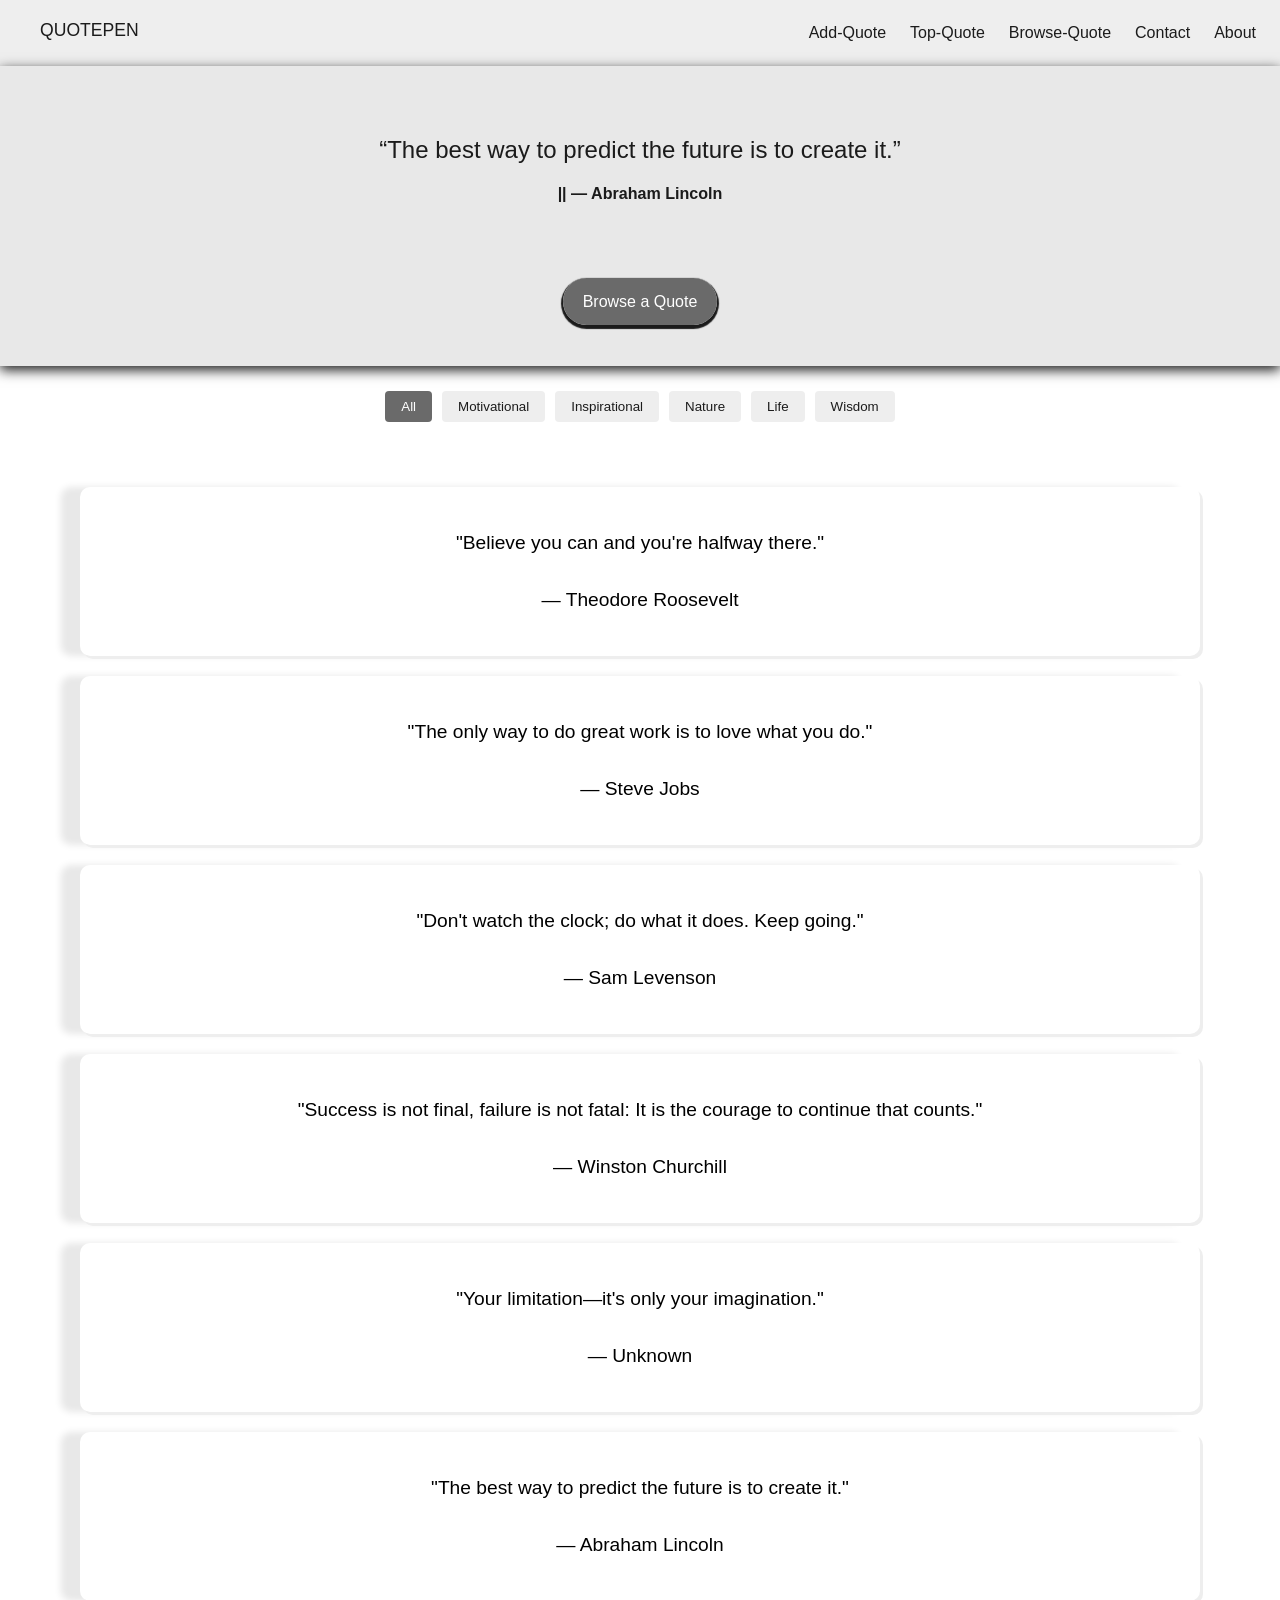
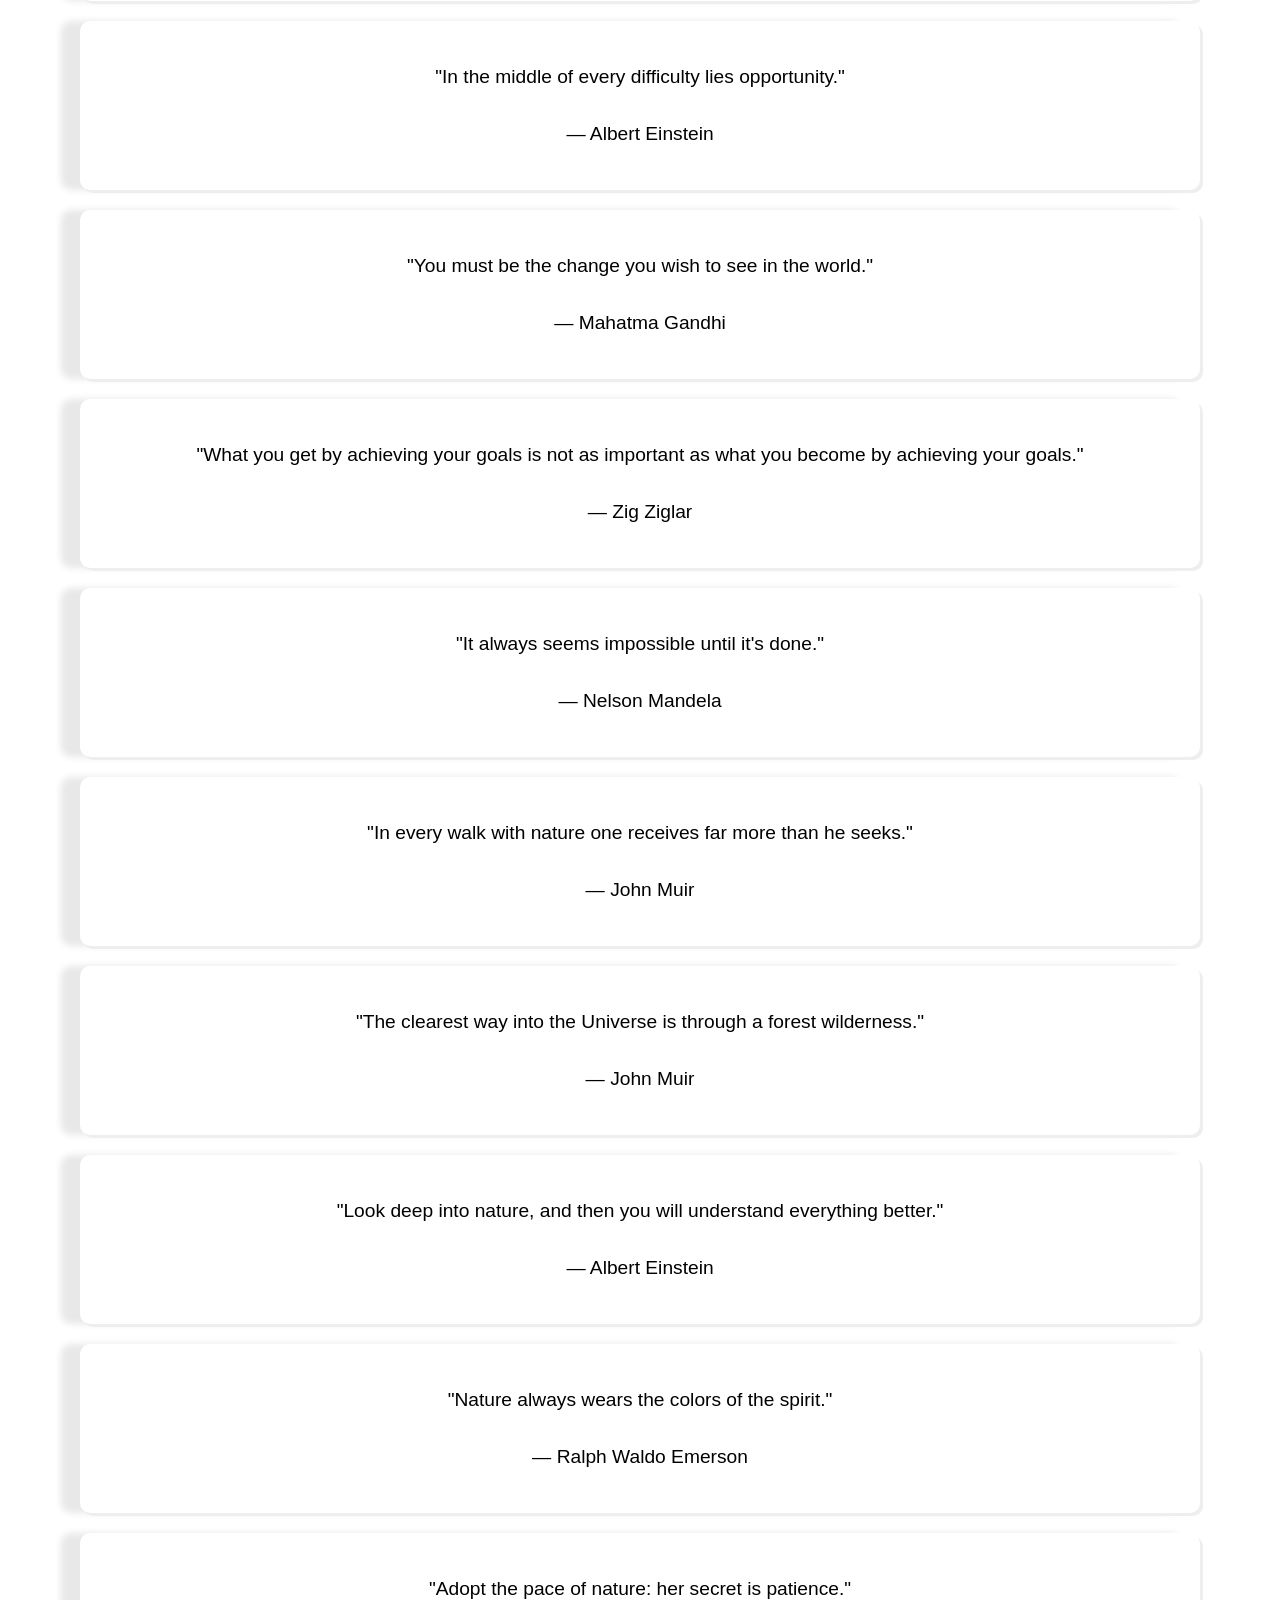
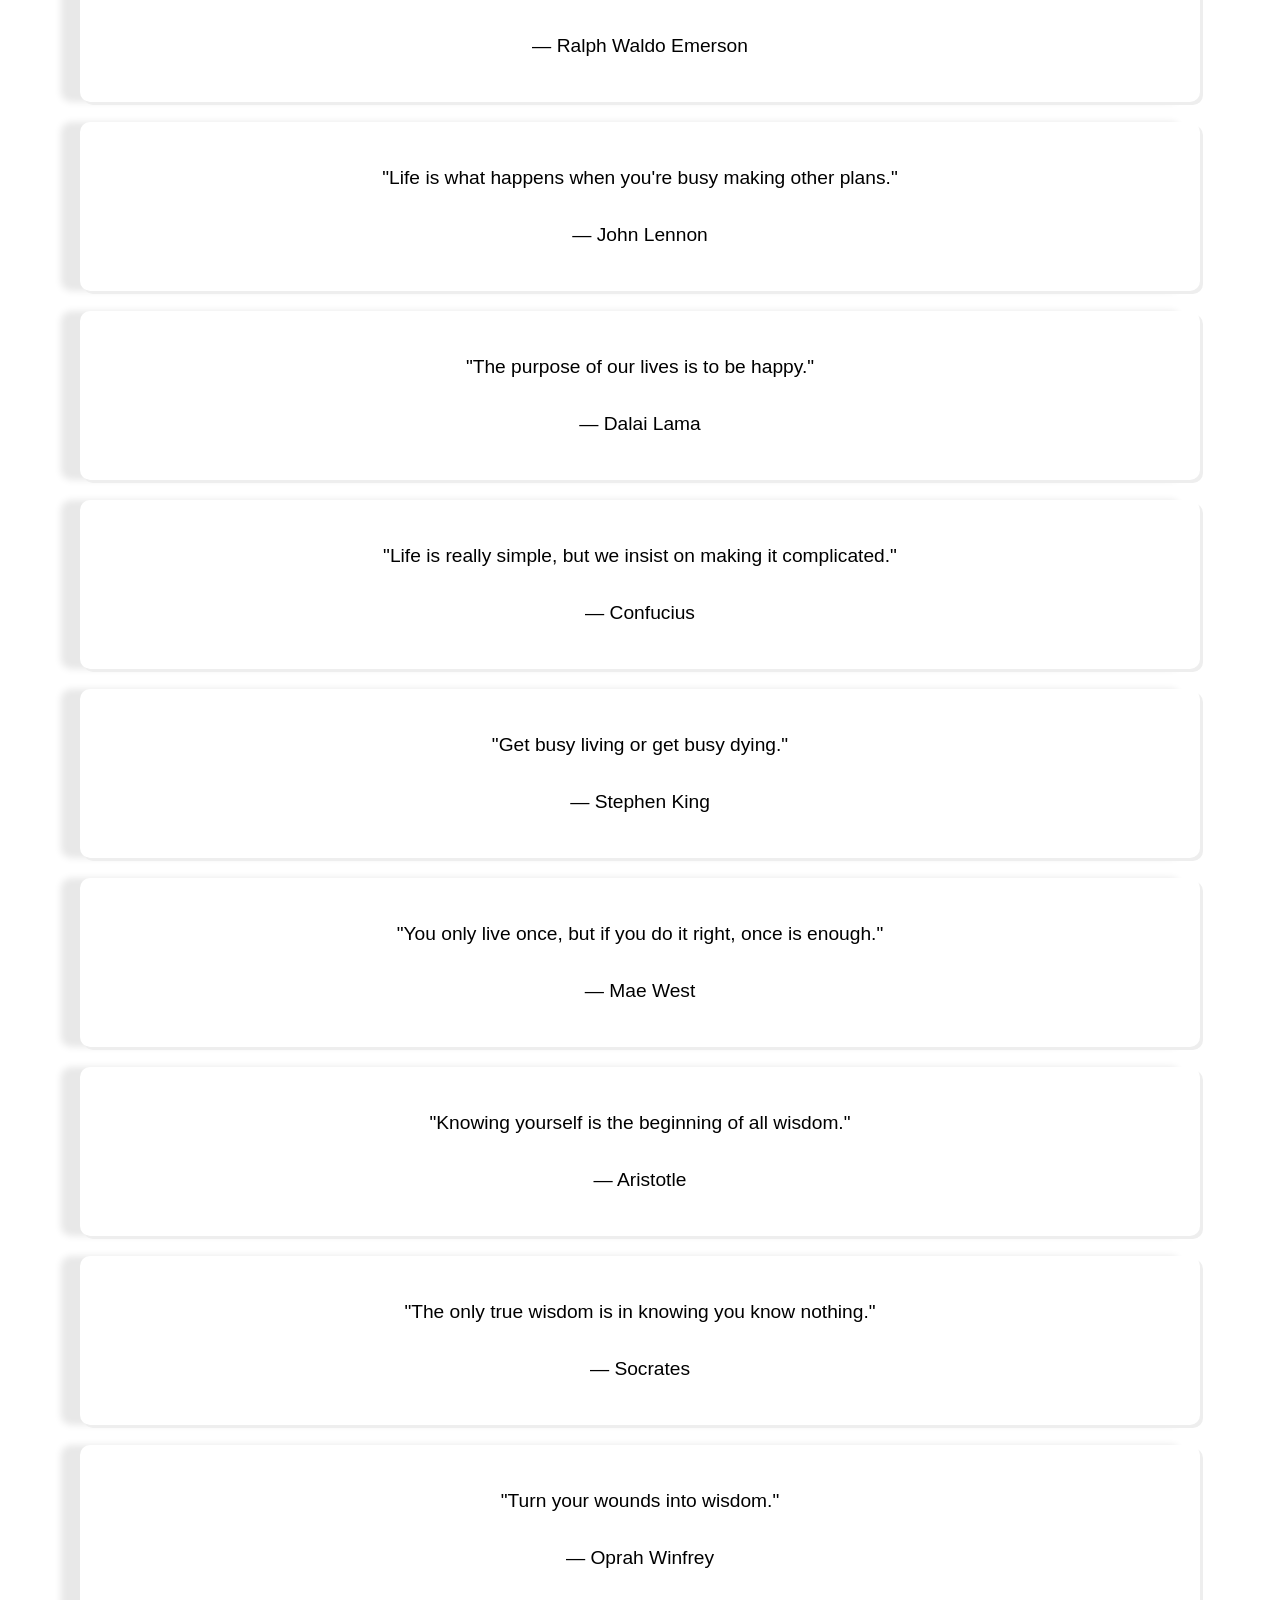
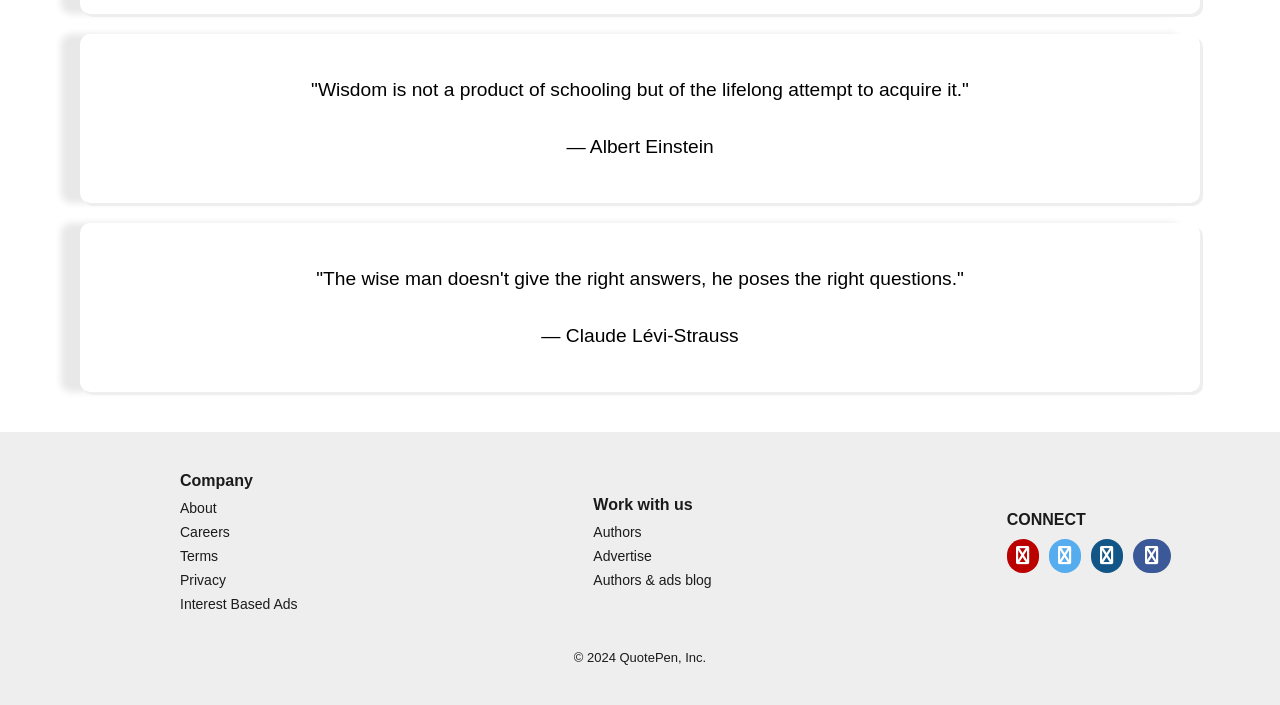
<file: quotebook/html/index.html>
<!DOCTYPE html>
<html lang="en">
<head>
  <meta charset="UTF-8">
  <meta name="viewport" content="width=device-width, initial-scale=1.0">
  <title>Quote Pen</title>
  <link rel="stylesheet" href="../css/style.css">
  <link rel="stylesheet" href="https://cdnjs.cloudflare.com/ajax/libs/font-awesome/6.4.0/css/all.min.css">

</head>
<body>
  <nav>
    <div class="logo">
      <a href="../html/index.html">QuotePen</a>
    </div>
    <div class="hamburger" onclick="toggleMenu()"> 
      <span></span>
      <span></span>
      <span></span>
    </div>
    <ul class="nav-links" id="navLinks">
      <li><a href="../html/addquote.html">Add-Quote</a></li>
      <li><a href="../html/topquote.html">Top-Quote</a></li>
      <li><a href="../html/browsequote.html">Browse-Quote</a></li>
       <li><a href="../html/contact.html">Contact</a></li>
        <li><a href="../html/about.html">About</a></li>
      </ul>
    </nav>
  <section class="hero" id="hero-menu">
    <div class="hero-content">
      <div class="quote-slide active">
<p>“The best way to predict the future is to create it.” </p>
 <h6> || — Abraham Lincoln</h6>
 </div>
      <div class="quote-slide">
 <p>"Good better,best .Never let it rest.'Till your good is better and your better is best."</p>
 <h6>|| - St. Jerome</h6>
 </div>
      <div class="quote-slide">
 <p>"It does not matter how slowly you go as long as you do not stop."</p>
<h6>|| - Confucius</h6>
</div>
   </div>                                

      <a href="../html/browsequote.html" class="btn">Browse a Quote</a>
    
    </section>
   

     


   
    

<div class="filter-buttons">
  <button class="filter-btn active" data-category="all">All</button>
  <button class="filter-btn" data-category="motivational">Motivational</button>
  <button class="filter-btn" data-category="inspirational">Inspirational</button>
  <button class="filter-btn" data-category="nature">Nature</button>
  <button class="filter-btn" data-category="life">Life</button>
  <button class="filter-btn" data-category="wisdom">Wisdom</button>
</div>

<div class="quotes-container" id="quotesContainer">
  <!-- Quotes will be inserted here by JavaScript -->
</div>

<footer>
  <div class="footer">

    <div class="footer-column">
      <h5>Company</h5>
      <ul>
        <li>About</li>
        <li>Careers</li>
        <li>Terms</li>
        <li>Privacy</li>
        <li>Interest Based Ads</li>
      </ul>
    </div>

    <div class="footer-column">
      <h5>Work with us</h5>
      <ul>
        <li>Authors</li>
        <li>Advertise</li>
        <li>Authors & ads blog</li>
      </ul>
    </div>

    <div class="footer-column">
      <h5>CONNECT</h5>
      <ul class="social-icons">
        <li><a href="#" class="fa fa-youtube"></a></li>
        <li><a href="#" class="fa fa-twitter"></a></li>
        <li><a href="#" class="fa fa-instagram"></a></li>
        <li><a href="#" class="fa fa-facebook"></a></li>
   
      </ul>
    </div>

    <p class="copyright">© 2024 QuotePen, Inc.</p>
  </div>
</footer>


  <script src="../js/script.js"></script>
  <script src="../js/menu.js"></script>
  <script src="../js/api.js"></script>
</body>
</html>
</file>
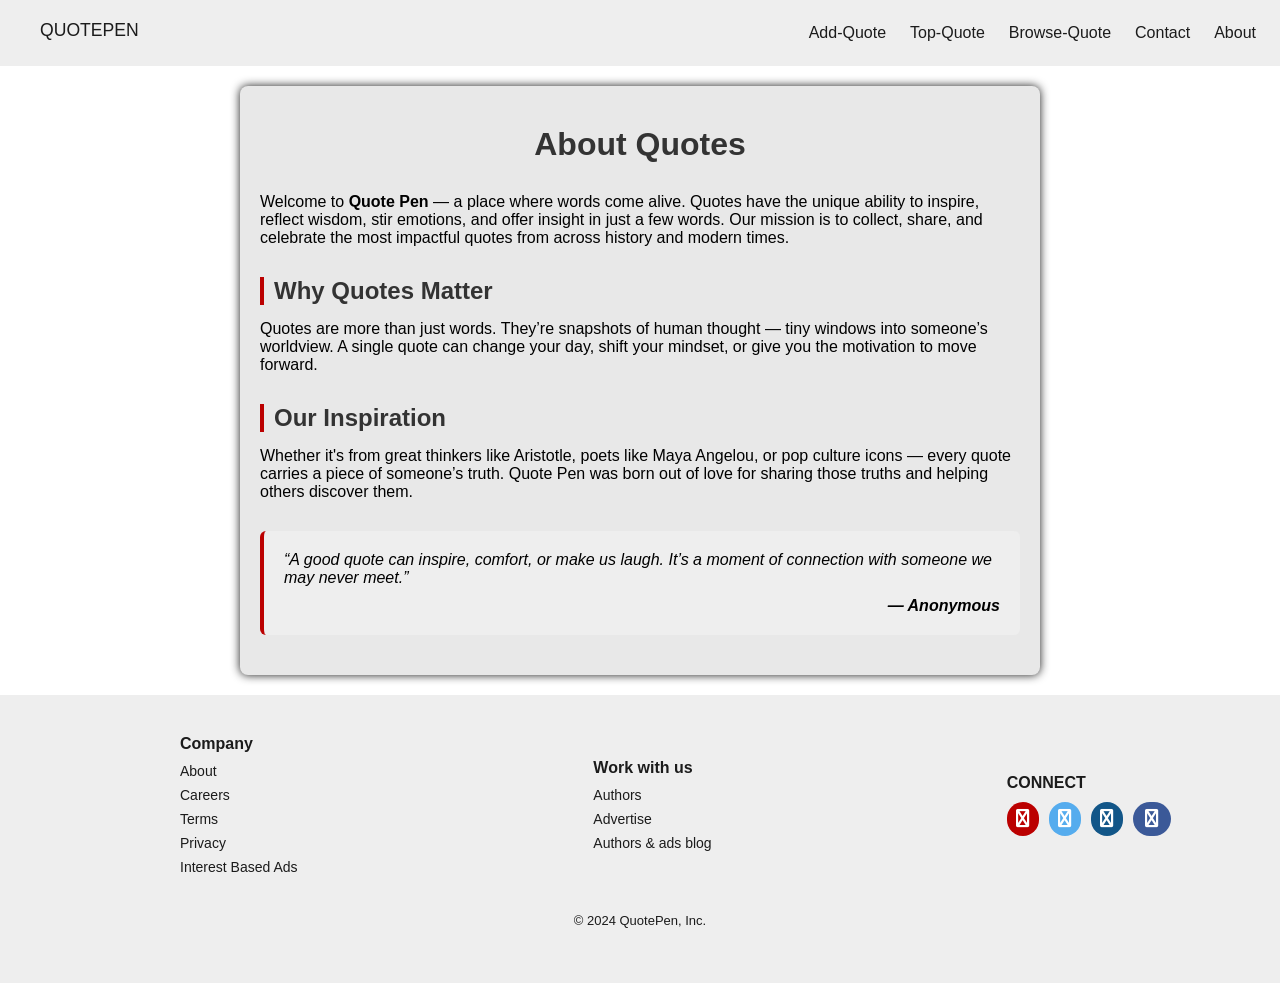
<file: quotebook/html/about.html>
<!DOCTYPE html>
<html lang="en">
<head>
    <meta charset="UTF-8">
    <meta name="viewport" content="width=device-width, initial-scale=1.0">
    <title>Document</title>
    <link rel="stylesheet" href="../css/style.css">
    <link rel="stylesheet" href="../css/about.css">
    <link rel="stylesheet" href="https://cdnjs.cloudflare.com/ajax/libs/font-awesome/6.4.0/css/all.min.css">

</head>
<body>
      <nav>
    <div class="logo">
      <a href="../html/index.html">QuotePen</a>
    </div>
    <div class="hamburger" onclick="toggleMenu()"> 
      <span></span>
      <span></span>
      <span></span>
    </div>
    <ul class="nav-links" id="navLinks">
      <li><a href="../html/addquote.html">Add-Quote</a></li>
      <li><a href="../html/topquote.html">Top-Quote</a></li>
      <li><a href="../html/browsequote.html">Browse-Quote</a></li>
       <li><a href="../html/contact.html">Contact</a></li>
        <li><a href="../html/about.html">About</a></li>
      </ul>
    </nav>
   <div class="about-container">
    <h1>About Quotes</h1>

    <p>
      Welcome to <strong>Quote Pen</strong> — a place where words come alive. Quotes have the unique ability to inspire, reflect wisdom, stir emotions, and offer insight in just a few words. Our mission is to collect, share, and celebrate the most impactful quotes from across history and modern times.
    </p>

    <h2>Why Quotes Matter</h2>
    <p>
      Quotes are more than just words. They’re snapshots of human thought — tiny windows into someone’s worldview. A single quote can change your day, shift your mindset, or give you the motivation to move forward.
    </p>

    <h2>Our Inspiration</h2>
    <p>
      Whether it's from great thinkers like Aristotle, poets like Maya Angelou, or pop culture icons — every quote carries a piece of someone’s truth. Quote Pen was born out of love for sharing those truths and helping others discover them.
    </p>

    <div class="quote-box" id="randomQuote">
      
    </div>
  </div>


<footer>
  <div class="footer">

    <div class="footer-column">
      <h5>Company</h5>
      <ul>
        <li>About</li>
        <li>Careers</li>
        <li>Terms</li>
        <li>Privacy</li>
        <li>Interest Based Ads</li>
      </ul>
    </div>

    <div class="footer-column">
      <h5>Work with us</h5>
      <ul>
        <li>Authors</li>
        <li>Advertise</li>
        <li>Authors & ads blog</li>
      </ul>
    </div>

    <div class="footer-column">
      <h5>CONNECT</h5>
      <ul class="social-icons">
        <li><a href="#" class="fa fa-youtube"></a></li>
        <li><a href="#" class="fa fa-twitter"></a></li>
        <li><a href="#" class="fa fa-instagram"></a></li>
        <li><a href="#" class="fa fa-facebook"></a></li>
   
      </ul>
    </div>

    <p class="copyright">© 2024 QuotePen, Inc.</p>
  </div>
</footer>
<script src="../js/about.js"></script>
<script src="../js/menu.js"></script>
</body>
</html>
</file>
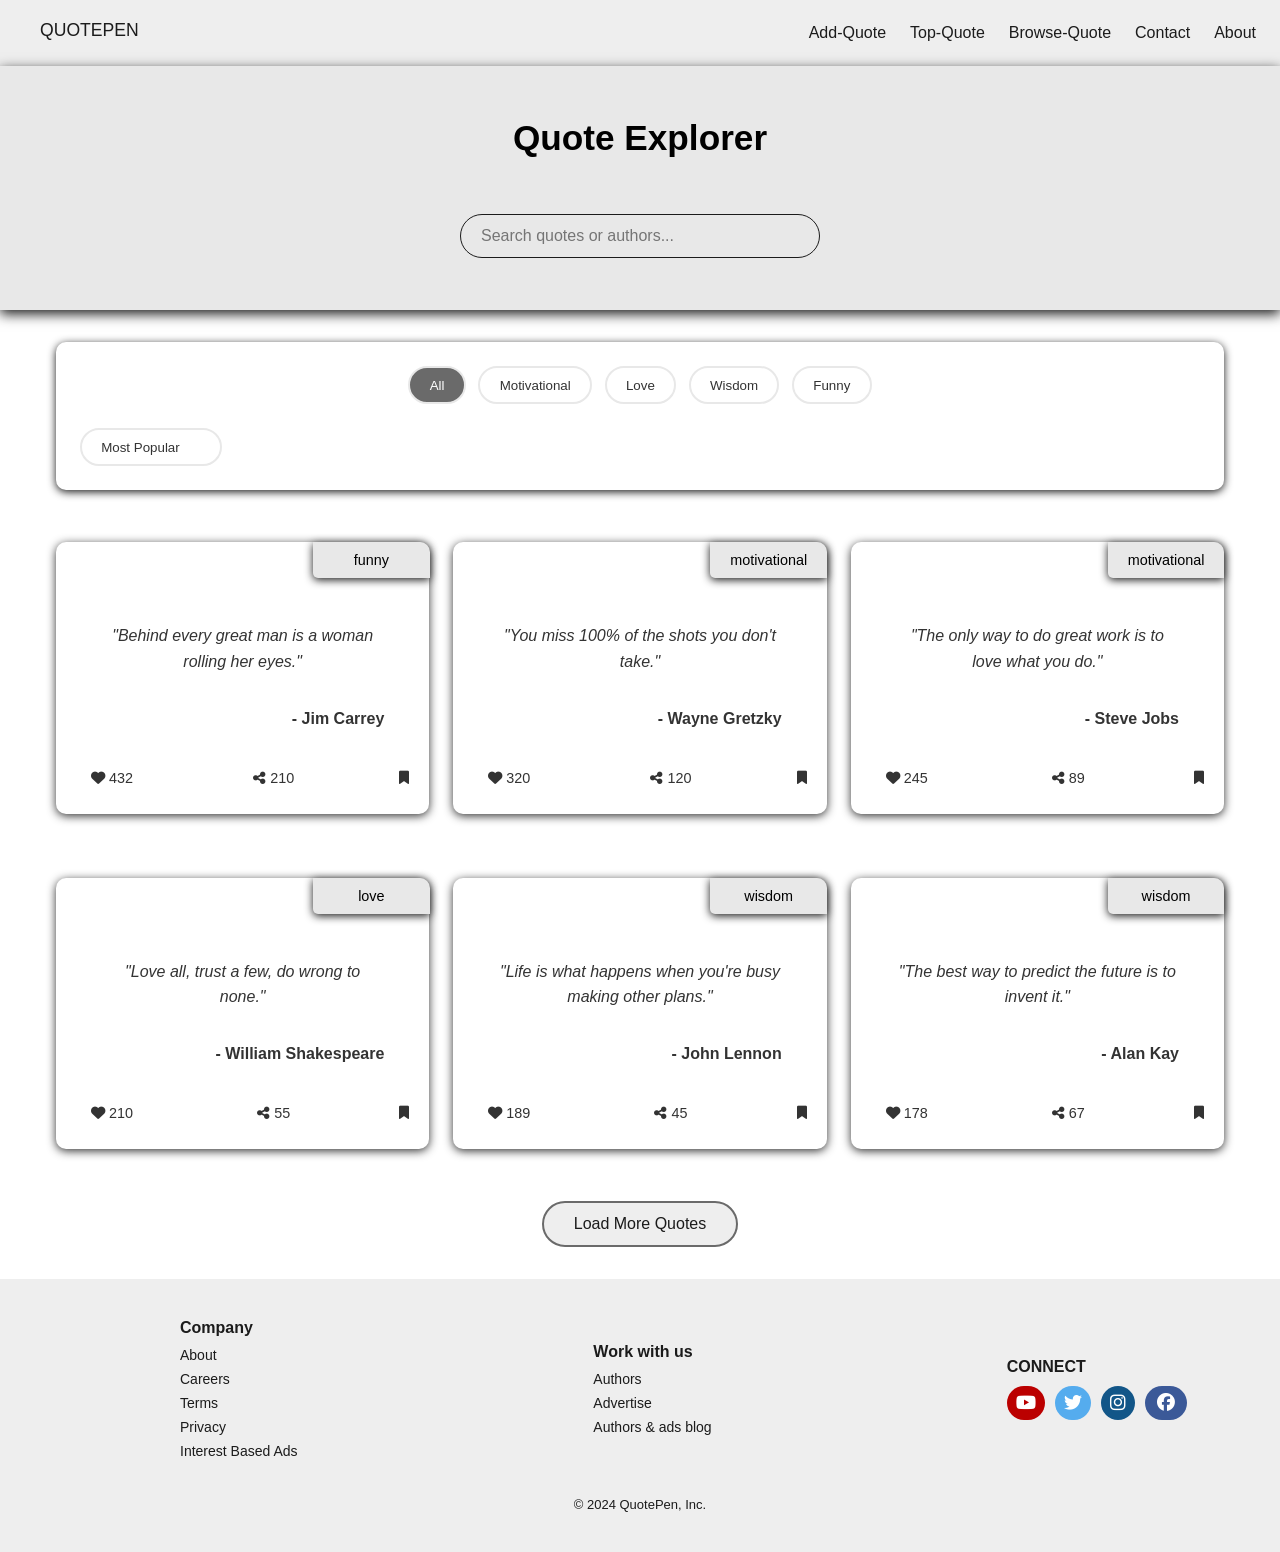
<file: quotebook/html/browsequote.html>
<!DOCTYPE html>
<html lang="en">
<head>
  <meta charset="UTF-8">
  <meta name="viewport" content="width=device-width, initial-scale=1.0">
  <title>Quote Pen</title>
  <link rel="stylesheet" href="../css/style.css">
  <link rel="stylesheet" href="../css/addquote.css">
  <link rel="stylesheet" href="../css/topquote.css">
  <link rel ="stylesheet" href="../css/browsequote.css">
  


<link rel="stylesheet" href="https://cdnjs.cloudflare.com/ajax/libs/font-awesome/6.4.0/css/all.min.css">

</head>
<body>
  <nav>
    <div class="logo">
      <a href="../html/index.html">QuotePen</a>
    </div>
    <div class="hamburger" onclick="toggleMenu()"> 
      <span></span>
      <span></span>
      <span></span>
    </div>
    <ul class="nav-links" id="navLinks">
      <li><a href="../html/addquote.html">Add-Quote</a></li>
      <li><a href="../html/topquote.html">Top-Quote</a></li>
      <li><a href="../html/browsequote.html">Browse-Quote</a></li>
       <li><a href="contact.html">Contact</a></li>
        <li><a href="about.html">About</a></li>
      </ul>
    </nav>
 
    <!-- Header with Search -->
    <header class="quote-header">
        <h1>Quote Explorer</h1>
        <div class="search-container">
            <input type="text" id="search" placeholder="Search quotes or authors...">

        </div>
    </header>

    <!-- Main Content -->
    <main>
        <!-- Filter Sidebar -->
        <div class="filters">

            <div class="filter-group">
               
                <button class="filter-btn active" data-category="all">All</button>
                <button class="filter-btn" data-category="motivational">Motivational</button>
                <button class="filter-btn" data-category="love">Love</button>
                <button class="filter-btn" data-category="wisdom">Wisdom</button>
                <button class="filter-btn" data-category="funny">Funny</button>
            </div>
            <div class="filter-group">
               
                <select id="sort-by">
                    <option value="popular">Most Popular</option>
                    <option value="recent">Most Recent</option>
                    <option value="random">Random</option>
                </select>
            </div>
        </div>

        <!-- Quotes Grid -->
        <section class="quotes-grid" id="quotes-grid">
            <!-- Quotes will be dynamically inserted here -->
        </section>
    </main>

    <!-- "Load More" Button -->
    <div class="load-more-container">
        <button id="load-more">Load More Quotes</button>
    </div>
<footer>
  <div class="footer">

    <div class="footer-column">
      <h5>Company</h5>
      <ul>
        <li>About</li>
        <li>Careers</li>
        <li>Terms</li>
        <li>Privacy</li>
        <li>Interest Based Ads</li>
      </ul>
    </div>

    <div class="footer-column">
      <h5>Work with us</h5>
      <ul>
        <li>Authors</li>
        <li>Advertise</li>
        <li>Authors & ads blog</li>
      </ul>
    </div>

    <div class="footer-column">
      <h5>CONNECT</h5>
      <ul class="social-icons">
        <li><a href="#" class="fab fa-youtube"></a></li>
        <li><a href="#" class="fab fa-twitter"></a></li>
        <li><a href="#" class="fab fa-instagram"></a></li>
        <li><a href="#" class="fab fa-facebook"></a></li>
   
      </ul>
    </div>

    <p class="copyright">© 2024 QuotePen, Inc.</p>
  </div>
</footer>

   <script src="../js/browsequote.js"></script>
   <script src="../js/menu.js"></script>
    </body>
    </html>
</file>
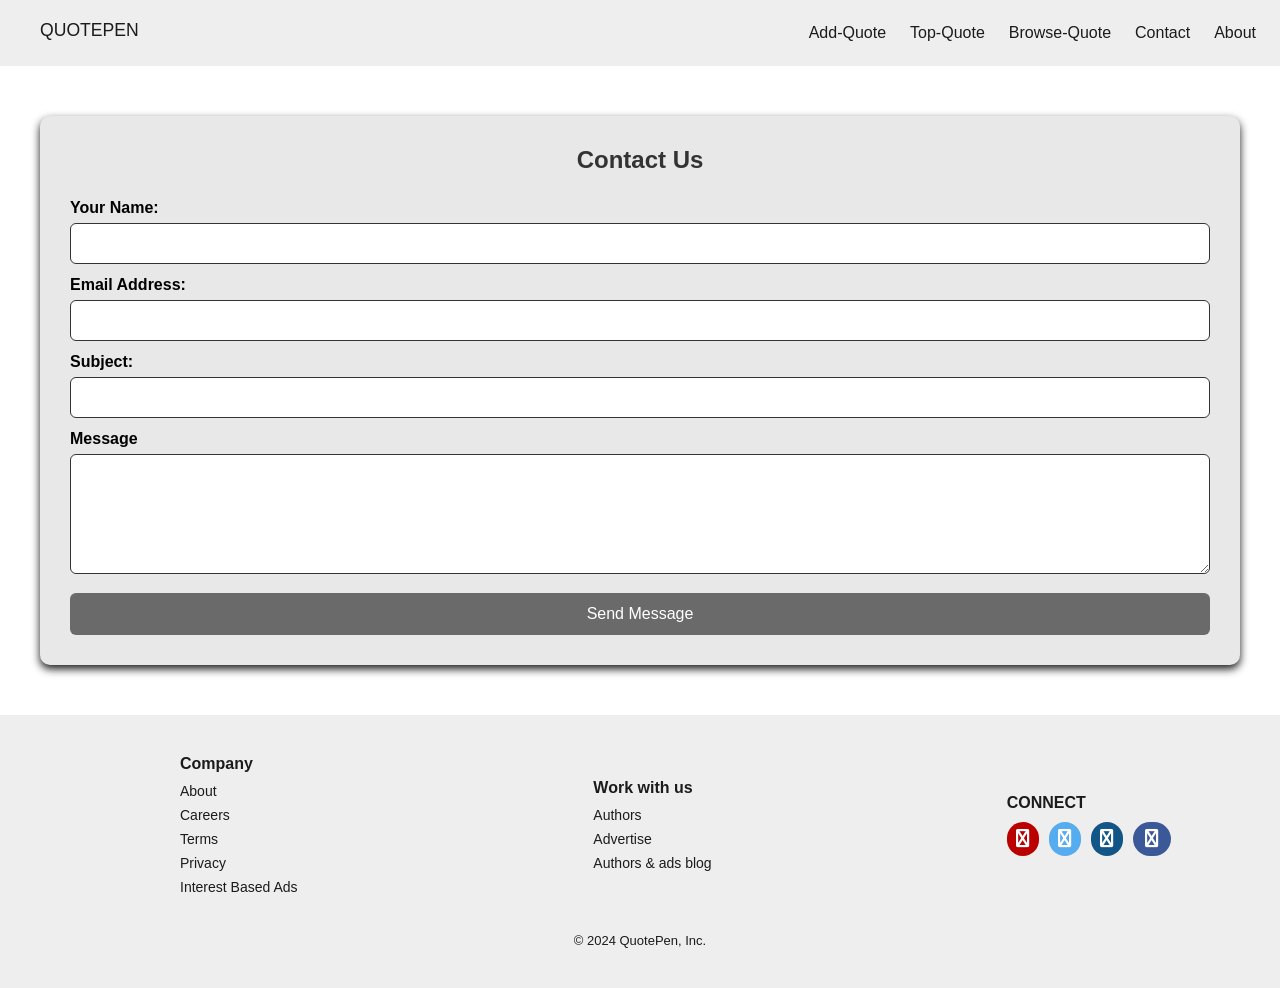
<file: quotebook/html/contact.html>
<!DOCTYPE html>
<html lang="en">
<head>
    <meta charset="UTF-8">
    <meta name="viewport" content="width=device-width, initial-scale=1.0">
    <title>Document</title>
      <link rel="stylesheet" href="../css/style.css">
      <link rel="stylesheet" href="../css/contact.css">
  <link rel="stylesheet" href="https://cdnjs.cloudflare.com/ajax/libs/font-awesome/6.4.0/css/all.min.css">
</head>
<body>
      <nav>
    <div class="logo">
      <a href="../html/index.html">QuotePen</a>
    </div>
    <div class="hamburger" onclick="toggleMenu()"> 
      <span></span>
      <span></span>
      <span></span>
    </div>
    <ul class="nav-links" id="navLinks">
      <li><a href="../html/addquote.html">Add-Quote</a></li>
      <li><a href="../html/topquote.html">Top-Quote</a></li>
      <li><a href="../html/browsequote.html">Browse-Quote</a></li>
       <li><a href="../html/contact.html">Contact</a></li>
        <li><a href="about.html">About</a></li>
      </ul>
    </nav>
    <div class="contact-container">
        <h2>Contact Us</h2>
        <form id = "contactForm">
            <label for="name">Your Name:</label>
            <input type="text" id="name" name="name" required/>

            <label for="email">Email Address:</label>
            <input type="email" id="email" name="email" required/>

            <label for="subject">Subject:</label>
            <input type="text" id="subject" name="subject"/>

            <label for="message">Message</label>
            <textarea id="message" name="message" rows="5" required></textarea>

            <div id="errorMessage" class="error"></div>
            <button type="submit">Send Message</button>
        </form>
    </div>
    <footer>
  <div class="footer">

    <div class="footer-column">
      <h5>Company</h5>
      <ul>
        <li>About</li>
        <li>Careers</li>
        <li>Terms</li>
        <li>Privacy</li>
        <li>Interest Based Ads</li>
      </ul>
    </div>

    <div class="footer-column">
      <h5>Work with us</h5>
      <ul>
        <li>Authors</li>
        <li>Advertise</li>
        <li>Authors & ads blog</li>
      </ul>
    </div>

    <div class="footer-column">
      <h5>CONNECT</h5>
      <ul class="social-icons">
        <li><a href="#" class="fa fa-youtube"></a></li>
        <li><a href="#" class="fa fa-twitter"></a></li>
        <li><a href="#" class="fa fa-instagram"></a></li>
        <li><a href="#" class="fa fa-facebook"></a></li>
   
      </ul>
    </div>

    <p class="copyright">© 2024 QuotePen, Inc.</p>
  </div>
</footer>
<script src="../js/menu.js"></script>
</body>
</html>
</file>
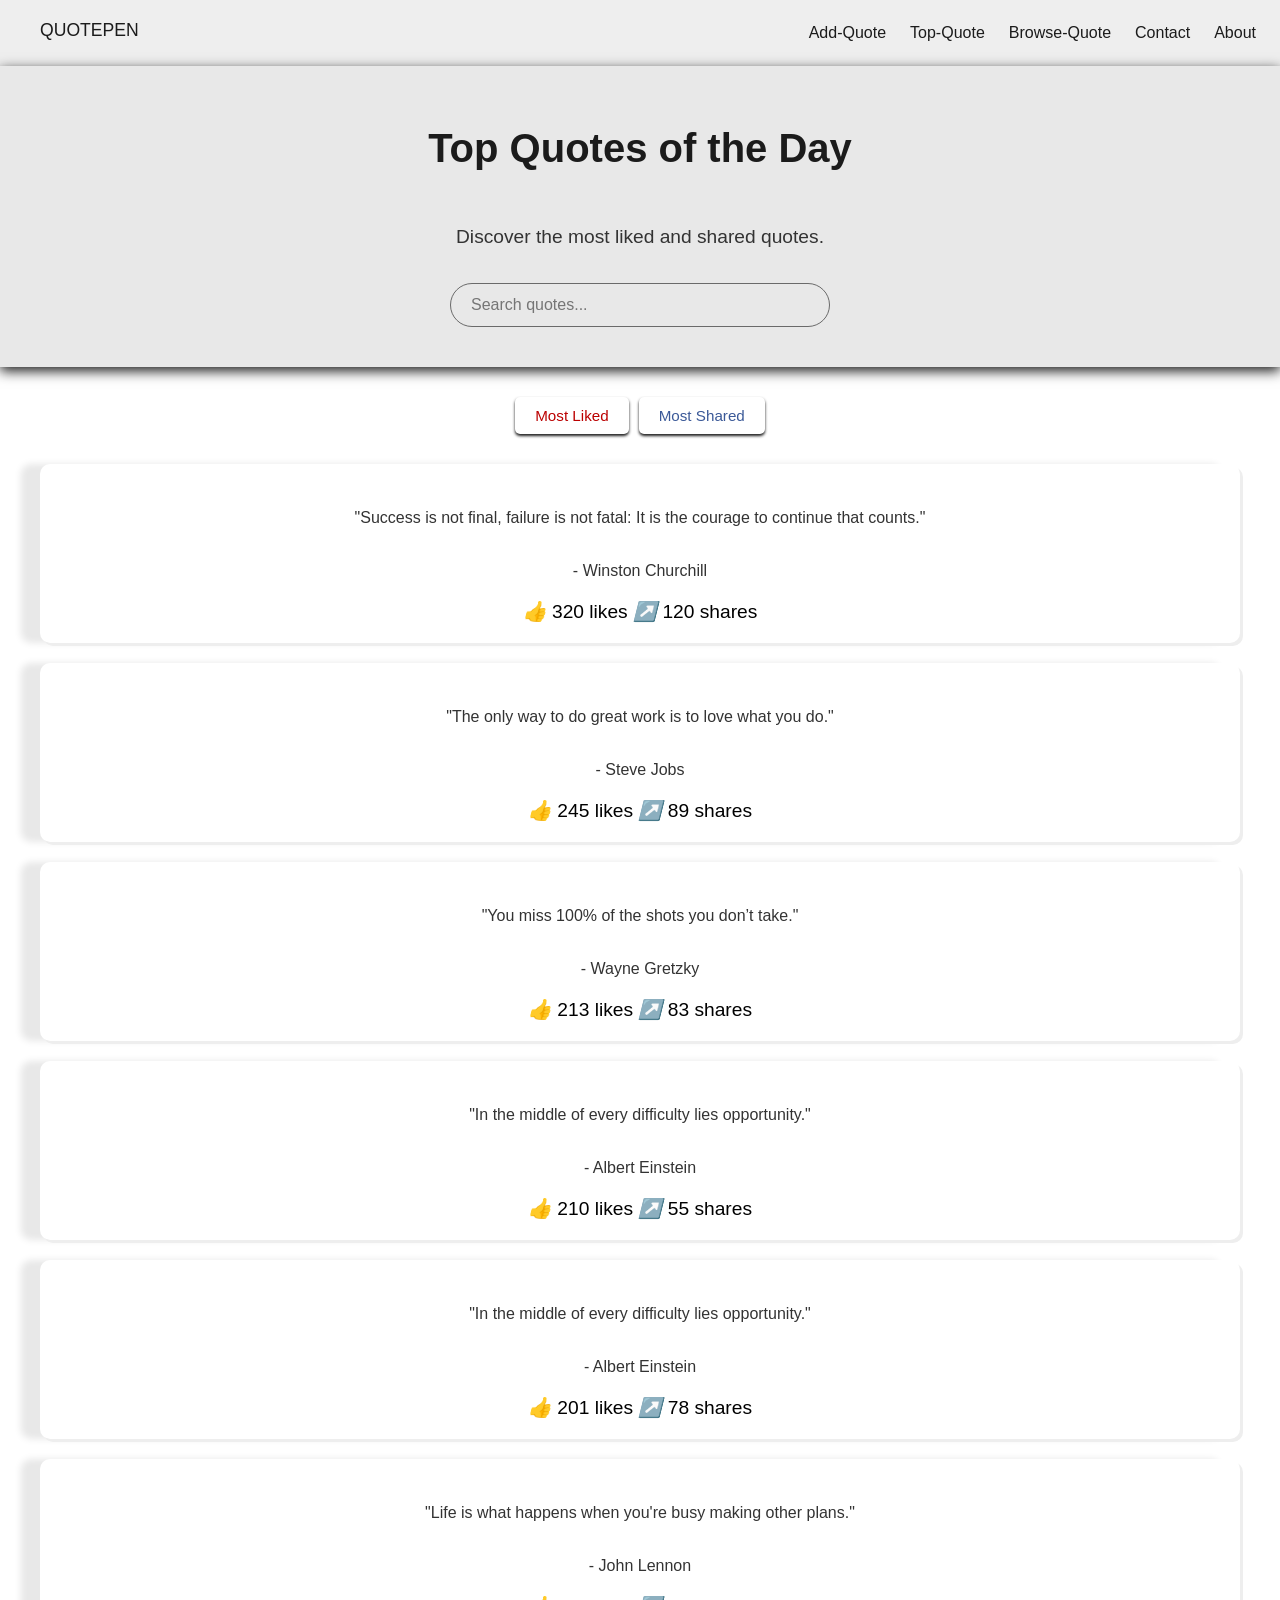
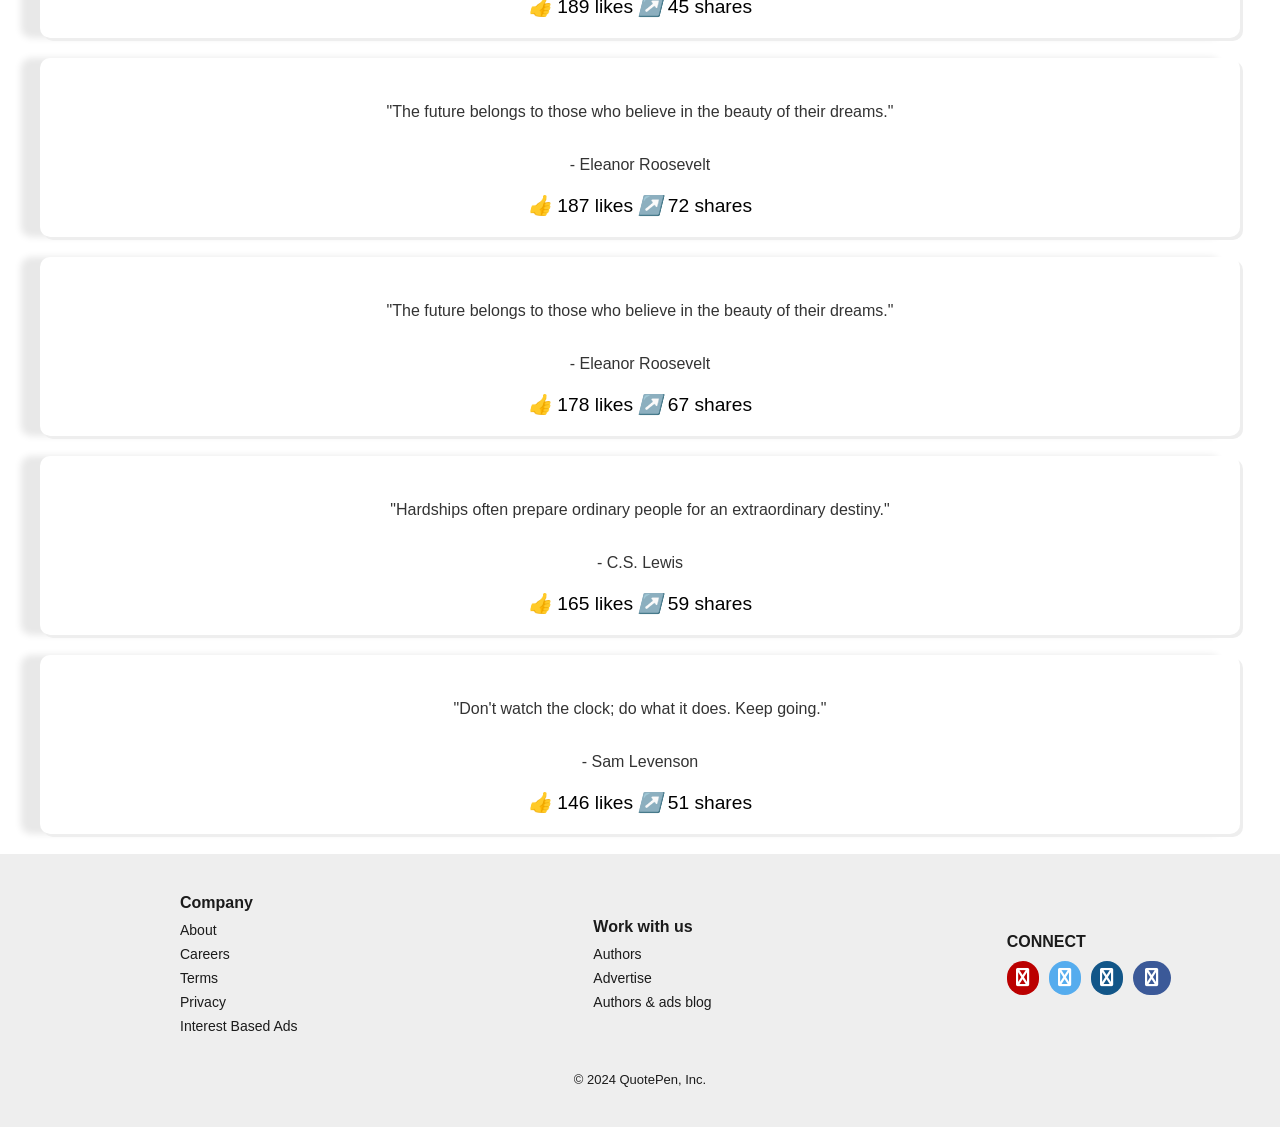
<file: quotebook/html/topquote.html>
<!DOCTYPE html>
<html lang="en">
<head>
  <meta charset="UTF-8">
  <meta name="viewport" content="width=device-width, initial-scale=1.0">
  <title>Quote Pen</title>
  <link rel="stylesheet" href="../css/style.css">
  <link rel="stylesheet" href="../css/topquote.css">
  <link rel="stylesheet" href="https://cdnjs.cloudflare.com/ajax/libs/font-awesome/6.4.0/css/all.min.css">

</head>
<body>
  <nav>
    <div class="logo">
      <a href="../html/index.html">QuotePen</a>
    </div>
    <div class="hamburger" onclick="toggleMenu()"> 
      <span></span>
      <span></span>
      <span></span>
    </div>
    <ul class="nav-links" id="navLinks">
      <li><a href="../html/addquote.html">Add-Quote</a></li>
      <li><a href="../html/topquote.html">Top-Quote</a></li>
      <li><a href="../html/browsequote.html">Browse-Quote</a></li>
       <li><a href="contact.html">Contact</a></li>
        <li><a href="about.html">About</a></li>
      </ul>
    </nav>


  <section class="hero-top-quotes">
    <h1>Top Quotes of the Day</h1>
    <p>Discover the most liked and shared quotes.</p>
   
     <input type="text" id="search" placeholder="Search quotes...">
  </section>

  <section id="top-quotes">
    <div class="filter-options">
      <button class= like-btn onclick="filterQuotes('likes')">Most Liked</button>
      <button  class= share-btn onclick="filterQuotes('shares')">Most Shared</button>
    </div>
   
    <div id="quote-list"></div>
  </section>



    <footer>
  <div class="footer">

    <div class="footer-column">
      <h5>Company</h5>
      <ul>
        <li>About</li>
        <li>Careers</li>
        <li>Terms</li>
        <li>Privacy</li>
        <li>Interest Based Ads</li>
      </ul>
    </div>

    <div class="footer-column">
      <h5>Work with us</h5>
      <ul>
        <li>Authors</li>
        <li>Advertise</li>
        <li>Authors & ads blog</li>
      </ul>
    </div>

    <div class="footer-column">
      <h5>CONNECT</h5>
      <ul class="social-icons">
        <li><a href="#" class="fa fa-youtube"></a></li>
        <li><a href="#" class="fa fa-twitter"></a></li>
        <li><a href="#" class="fa fa-instagram"></a></li>
        <li><a href="#" class="fa fa-facebook"></a></li>
   
      </ul>
    </div>

    <p class="copyright">© 2024 QuotePen, Inc.</p>
  </div>
</footer>


  <script src="../js/script.js"></script>
  <script src="../js/menu.js"></script>
  <script src="../js/api.js"></script>
  <script src="../js/topquote.js"></script>
</body>
</html>
</file>
<file: quotebook/css/style.css>
*{
  margin: 0;
  padding: 0;
  box-sizing: border-box;
}

:root{
  --main-color: #ffffff;
  --primary-color: #eeeeee;
 --hero-color: #E8E8E8;
 --text-color: #1B1B1B;
 --btn-color: #6A6A6A;
 --yt-bk: #bb0000;
 --tw-bk: #55ACEE;
 --inst-bk:#125688;
 --fb-bk:#3B5998;
 --rgpa: rgba(0, 0, 0, 0.2);
 --gray-color: #333;

}
body{
  font-family:verdana, sans-serif;
  margin:0;
  background-color: var(--main-color);
}


.logo a{
  text-decoration: none;
color: var(--text-color);
  display: flex;
text-align: center;
position: absolute;
top: 0;
left: 20px;
  padding: 20px;
  text-transform: uppercase;
  font-size: 1.1em;
}

nav {
  display: flex;
  justify-content: space-between;
  align-items: center;
  padding: 1.5rem;
background-color: var(--primary-color);
  
}

.nav-links {
  list-style: none;
  display: flex;
  gap: 1.5rem;
}

.nav-links li a {
  text-decoration: none;
  color: var(--text-color);
}


.hamburger {
  display: none;
  flex-direction: column;
  gap: 5px;
  cursor: pointer;
}

.hamburger span {
  width: 25px;
  height: 3px;
  background-color: var(--text-color);
}



 .hero{
  background: var(--hero-color);
  text-align: center;
  height: 300px;
  box-shadow: 0 4px 12px var(--text-color);
  
 }
 .hero-content{
 padding: 50px ;
  font-size: 1.5em;
  color: var(--text-color);
  
 }
 
 .hero-content h6{
  padding: 20px;
 }
 .btn{
  background-color: var(--btn-color);
  box-shadow: 0px 2px 1px 2px 
    var(--text-color);
  padding: 15px 20px;
  text-decoration: none;
  border-radius: 50px;
  color: var(--main-color);
  
 }
 .hero.hidden{
  display: none;
 }
 .quote-slide{
  display:none;
  text-align: center;
  padding: 20px;
  transition: opacity 0.5s ease-in-out;
 }
 .quote-slide.active{
  display: block;
  opacity: 1;
 }

  .hamburger{
    display: none;
    flex-direction: column;
    gap: 5px;
    cursor: pointer;
    
  }
  .hamburger span{
    height: 3px;
    width: 25px;
    background-color: var(--text-color);
   
    transition: all 0.3s ease;
  }
  

.filter-buttons {
  margin: 25px auto;
  
  display: flex;
  gap: 10px;
  flex-wrap: wrap;
  justify-content: center;
}

.filter-btn {
  padding: 8px 16px;
  background-color: var(--primary-color);
  color: var(--text-color);
  border: none;
  border-radius: 4px;
  cursor: pointer;
  transition: all 0.3s ease;
}

.filter-btn:hover {
  background-color: var(--hero-color);
}

.filter-btn.active {
  background-color: var(--btn-color);
  color: var(--main-color);
}
.quotes-container {
  max-width: 1200px;
  margin: 0 auto;
  padding: 20px;

}

.quote-card {
  text-align: center;
     padding: 20px;
    margin: 20px;
    box-shadow: 3px 3px var(--primary-color), -1em 0 0.4em var(--hero-color);
    border-radius: 10px;
    font-size: 1.2em;
    
    
}
.quote-card:hover {
  transform: translateY(-5px);
  
}

.quote-card p{
  font-size: 1em;
  margin: 15px;
  padding: 10px;
  
}


.item.hide {
  display: none;
}
  


 @media (max-width: 768px) {
  
  .nav-links a {
    margin: 10px 0;
  }
  .hero-content {
    font-size: 1.2em;
    padding: 20px;
  }
  .hamburger{
    display: flex;
  } 
}



.footer {
  background-color:var(--primary-color);
  color: var(--text-color);
  padding: 40px 20px;
  display: flex;
  flex-wrap: wrap;
  align-items: center;
  justify-content: center;
  
}

.footer-column {

  flex: 1 1 200px;
  margin-left: 10em;
  
  
}

.footer h5 {
  margin-bottom: 10px;
  font-size: 16px;
  color: var(--text-color);
}

.footer ul {
  list-style: none;
  padding: 0;
  margin: 0;
}

.footer li {
  margin-bottom: 8px;
  font-size: 14px;
}

.footer li a {
  text-decoration: none;
  color: var(--main-color);
  transition: color 0.3s;
}


  

.social-icons {
  display: flex;
  
  padding-top: 5px;
  
}

.social-icons li {
  margin-right: 10px;
  font-size: 18px;
  
}

.fa-youtube{
  background: var(--yt-bk);
  color: var(--main-color);
  border-radius: 50px;
  padding: 8px 9px 8px 9px;
  
}
.fa-twitter {
  background: var(--tw-bk);
  color: var(--main-color);
  border-radius: 50px;
  padding: 8px 9px 8px 9px;
}
.fa-instagram {
  background: var(--inst-bk);
  color: var(--main-color);
  border-radius: 50px;
  padding: 8px 9px 8px 9px;
}
.fa-facebook {
  background: var(--fb-bk);
  color: var(--main-color);
  border-radius: 50px;
  padding: 8px 12px 8px 12px;
}


.footer .copyright {
  width: 100%;
  text-align: center;
  margin-top: 30px;
  font-size: 13px;
  color: var(--text-color);
}


@media (max-width: 768px) {
  .footer {
    flex-direction: column;
    align-items: center;
    text-align: center;
  }

  .footer-column {
    margin: 20px 0;
  }

  .social-icons {
    justify-content: center;
  }
}


@media (max-width: 768px) {
  .nav-links {
    display: none;
     flex-direction: column;
    position: absolute;
    top: 52px;
     right: 0;
    width: 100%;
    background-color: var(--main-color);
    padding: 1rem;
    padding-left: 40px;
  box-shadow: 0 4px 10px rgba(0, 0, 0, 0.1);
  }
.nav-links a:hover {
    cursor: pointer;
   
  }
  .nav-links li {
    margin: 10px 0;
  }
  .nav-links li a {
    font-size: 1.1em;
  }



  .nav-links.active {
    display: flex;
  }

  .hamburger {
    display: flex;
    
  }

}
</file>
<file: quotebook/css/about.css>
*{
  margin: 0;
  padding: 0;
  box-sizing: border-box;
}
:root{
  --main-color: #ffffff;
  --primary-color: #eeeeee;
 --hero-color: #E8E8E8;
 --text-color: #1B1B1B;
 --btn-color: #6A6A6A;
 --yt-bk: #bb0000;
 --tw-bk: #55ACEE;
 --inst-bk:#125688;
 --fb-bk:#3B5998;
 --rgpa: rgba(0, 0, 0, 0.2);
 --gray-color: #333;

}

    .about-container {
      max-width: 800px;
      margin: 20px auto;
      padding: 40px 20px;
      background-color: var(--hero-color);
      box-shadow: 0 0 10px var(--text-color);
      border-radius: 8px;
    }

    h1 {
      text-align: center;
      color: var(--gray-color);
      margin-bottom: 30px;
    }

    h2 {
      margin-top: 30px;
      color: var(--gray-color);
      border-left: 4px solid  var(--yt-bk);
      padding-left: 10px;
    }

    p {
      margin: 15px 0;
    }

    .quote-box {
      margin-top: 30px;
      padding: 20px;
      border-left: 4px solid var(--yt-bk);
      background-color:  var(--primary-color);
      font-style: italic;
      border-radius: 6px;
    }

    .quote-author {
      margin-top: 10px;
      text-align: right;
      font-weight: bold;
    }

    @media (max-width: 600px) {
      .about-container {
        padding: 25px 15px;
        margin: 20px 25px 20px 25px;
        font-size: 1em;
      }

      h1 {
        font-size: 24px;
      }
    }
</file>
<file: quotebook/css/addquote.css>
*{
  margin: 0;
  padding: 0;
  box-sizing: border-box;
}
:root{
  --main-color: #ffffff;
  --primary-color: #eeeeee;
 --hero-color: #E8E8E8;
 --text-color: #1B1B1B;
 --btn-color: #6A6A6A;
 --yt-bk: #bb0000;
 --tw-bk: #55ACEE;
 --inst-bk:#125688;
 --fb-bk:#3B5998;
 --rgpa: rgba(0, 0, 0, 0.2);
 --gray-color: #333;

}

#hero-menu{
    
    flex-wrap: wrap;
    justify-content: center;
    align-items: center;
   background:var(--hero-color) ;
    padding: 20px;
    font-size: 1em;
    text-align: center;
 
}
.hero h1{
    font-size: 2.5em;
    color: var(--text-color);
    text-align: center;
    margin: 40px;
}
.hero p{
    font-size: 1.2em;
    color: var(--text-color);
    text-align: center;
    margin: 15px;
}
.hero button{
    background-color: var(--btn-color);
    color: var(--main-color);
    padding: 10px 20px;
    border: none;
    border-radius: 20px;
    box-shadow: 0px 2px 1px 2px var(--text-color);
    font-size: 1.2em;
    cursor: pointer;
    margin: 20px;
}

    #addQuoteView {
      display: none;
      max-width: 600px;
      margin: 20px auto;
      padding: 20px;
      background: var(--main-color);
      border-radius: 8px;
      box-shadow: 0 2px 10px rgba(0,0,0,0.1);
    }
    
    .form-group {
      margin-bottom: 15px;
    }
    
    .form-group label {
      display: block;
      margin-bottom: 5px;
      font-weight: bold;
    }
    
    .form-group input,
    .form-group textarea,
    .form-group select {
      width: 100%;
      padding: 10px;
      border: 1px solid var(--text-color);
      border-radius: 4px;
    }
    .form-group textarea,
    .form-group input,
    .form-group select{
      outline: none !important;
    }
    .form-group textarea {
      min-height: 100px;
    }
    
    button[type="submit"] {
      background:var(--btn-color);
      color: var(--main-color);
      border: none;
      padding: 10px 20px;
      border-radius: 4px;
      cursor: pointer;
    }
    
    .modal-overlay {
      display: none;
      position: fixed;
      top: 66px;
      left: 0;
      right: 0;
      bottom: 0;
      background:  var(--rgpa);
      z-index: 1000;
      justify-content: center;
      align-items: center;
    }
    
    .modal-content {
      background: var(--main-color);
      padding: 20px;
      border-radius: 8px;
      max-width: 500px;
      width: 90%;
    }
#cancelBtn{
  background:var(--btn-color);
      color: var(--main-color);
      border: none;
      padding: 10px 20px;
      border-radius: 4px;
      cursor: pointer;
}


.featured-quotes {
  max-width: 1200px;
  margin: 40px auto;
  padding: 0 20px;
}

.featured-quotes h2 {
  text-align: center;
  margin-bottom: 30px;
  font-size: 2rem;
  color: var(--gray-color);
}




.quote-card:hover {
  transform: translateY(-5px);
 
}


.quote-card span {
  display: block;
  font-size: 0.9rem;
  color: var(--gray-colorcolor);
  margin-bottom: 15px;
}

.quote-actions {
  display: flex;
  gap: 10px;
}

.like-btn, .share-btn {
  padding: 8px 15px;
  border: none;
  border-radius: 5px;
  font-size: 0.9rem;
  cursor: pointer;
  transition: background-color 0.2s;
}

.like-btn {
  background: var(--primary-color); 
  color: var(--yt-bk);
}


.share-btn {
  background: var(--primary-color);
  color: var(--fb-bk);
}



@media (max-width: 768px){
  #hero-menu{
    display: flex;
    height: 300px;
  }
  .hero h1{
    margin: 10px;
    font-size: 1.8em;
  }
 .featured-quotes h2{
font-size: 1.5em;
 }
}
</file>
<file: quotebook/css/topquote.css>
*{
  margin: 0;
  padding: 0;
  box-sizing: border-box;
}
:root{
  --main-color: #ffffff;
  --primary-color: #eeeeee;
 --hero-color: #E8E8E8;
 --text-color: #1B1B1B;
 --btn-color: #6A6A6A;
 --yt-bk: #bb0000;
 --tw-bk: #55ACEE;
 --inst-bk:#125688;
 --fb-bk:#3B5998;
 --rgpa: rgba(0, 0, 0, 0.2);
 --gray-color: #333;

}
.hero-top-quotes{
    display: flex;
    flex-direction: column;
    justify-content: center;
    align-items: center;
    background: var(--hero-color);
    box-shadow: 0 4px 12px var(--text-color);
    padding: 20px;
    
    font-size: 1em;
    text-align: center;
}
   .hero-top-quotes h1{
    font-size: 2.5em;
    color: var(--text-color);
    text-align: center;
    margin: 40px;
    text-align: center;
    margin: 40px;
}
.hero-top-quotes p{
    font-size: 1.2em;
    color: var(--gray-color);
    text-align: center;
    margin: 15px;
}

.top-quotes{
    display: flex;
    flex-direction: column;
    justify-content: center;
    align-items: center;
    background-color: var(--secondary-color);
    padding: 20px;
    font-size: 1em;
    text-align: center;
}


.filter-options {
  display: flex;
  justify-content: center;
  gap: 10px;
  margin: 30px 0;
}

.filter-options .like-btn,
.filter-options .share-btn {
  padding: 10px 20px;
 
  font-size: 0.95rem;
  border: none;
  border-radius: 5px;
  cursor: pointer;
  transition: background 0.2s ease;
}

.filter-options .like-btn {
  background-color: var(--main-color);
  color: var(--yt-bk);
  box-shadow: 0px 2px 3px var(--text-color);
}



.filter-options .share-btn {
  background-color: var(--main-color);
  color: var(--fb-bk);
  box-shadow: 0px 2px 3px var(--text-color);
}




#search {
    margin: 20px;
  padding: 12px 20px;
  width: 80%;
  max-width: 380px;
  background-color: var(--hero-color);
  
  border-radius: 25px;
  border: 1px solid var(--btn-color);
  font-size: 1rem;
  outline: none;
  transition: box-shadow 0.3s ease;
}

#search:focus{
 
  border-color: var(--text-color);
  
}

.quote-card{
  
text-align: center;
     padding: 20px;
    margin: 20px auto;
    box-shadow: 3px 3px var(--primary-color), -1em 0 0.4em var(--hero-color);
    border-radius: 10px;
    font-size: 1.2em;
    max-width: 1200px;

}



.quote-card p {
  font-size: 1rem;
  color: var(--gray-color);
  margin-bottom: 10px;
}

@media (max-width: 768px){
  .hero-top-quotes h1{
    font-size: 1.4em;
  }
  .hero-top-quotes p{
    font-size: 1.2em ;
  }
}
</file>
<file: quotebook/css/browsequote.css>
*{
  margin: 0;
  padding: 0;
  box-sizing: border-box;
}

:root{
  --main-color: #ffffff;
  --primary-color: #eeeeee;
 --hero-color: #E8E8E8;
 --text-color: #1B1B1B;
 --btn-color: #6A6A6A;
 --yt-bk: #bb0000;
 --tw-bk: #55ACEE;
 --inst-bk:#125688;
 --fb-bk:#3B5998;
--gray-color: #333;
}



.quote-header {
    background: var(--hero-color);
    color:  var(--black);
    padding: 2rem 1rem;

    text-align: center;
    box-shadow: 0 4px 12px  var(--text-color);
}

.quote-header h1 {
    margin: 0 0 1rem 0;
    font-size: 2.2rem;
    padding: 20px;
}

.search-container {
   max-width: 400px;
    margin: 0 auto;
    display: flex;
}

#search {
    flex: 1;
    align-items: center;
    padding: 12px 20px;
    border:  1px solid var(--text-color);
    border-radius:  30px;
    font-size: 1rem;
    outline: none;
}
#search:focus{
    
 border-color: var(--text-color);

    }


main {
    max-width: 1200px;
    margin: 2rem auto;
    padding: 0 1rem;
}


.filters {
    background: var(--main-color);
    padding: 1.5rem;
    border-radius: 10px;
    box-shadow: 0px 2px 8px var(--text-color);
    margin-bottom: 2rem;
    display: flex;
    flex-direction: column;
    gap: 1.5rem;
}


.filter-group {
    display: flex;
    flex-wrap: wrap;
    gap: 0.8rem;
    align-items: center;
}

.filter-group:first-child {
    justify-content: center;
}


.filter-btn {
    padding: 0.6rem 1.2rem;
  
   border: 2px solid var(--hero-color);
    border-radius: 30px;
    background: none;
    cursor: pointer;
    font-weight: 500;
    color: var(--gray-color);
    transition: all 0.3s ease;
}

.filter-btn:hover {
    border-color: var(--btn-color);
    color: var(--gray-color);
}

.filter-btn.active {
    background: var(--btn-color);
    color: var(--main-color);
    border-color: var(--hero-color)
}


#sort-by {
    padding: 0.6rem 1.2rem;
    border: 2px solid var(--hero-color);
    border-radius: 30px;
    background: none;
    font-weight: 500;
    color: var(--gray-color);
    cursor: pointer;
    appearance: none;
    padding-right: 2.5rem;

    
    background-position: right 0.8rem center;
    background-size: 12px;
    transition: all 0.3s ease;
}

#sort-by:hover, #sort-by:focus {
    border-color: var(--btn-color);
    color: var(--gray-color);
    outline: none;
}


.quotes-grid {
    display: grid;
    grid-template-columns: repeat(auto-fill, minmax(300px, 1fr));
    gap: 1.5rem;
    
    
}
.quote-card{
    position: relative;

    box-shadow: 0 2px 10px var(--gray-color);
}
.quote-text {
    font-size: 1.1rem;
    line-height: 1.6;
    margin-bottom: 1rem;
    font-style: italic;
}

.quote-author {
    font-weight: 600;
    color: var(--text-color);
    text-align: right;
}
.quote-actions {
    display: flex;
    justify-content: space-between;
    margin-top: 1.5rem;
    color: var(--gray-color);
}

.quote-actions button {
    background: none;
    border: none;
    cursor: pointer;
    color: inherit;
    transition: color 0.3s;
}

.quote-actions button:hover {
    color: var(--gray-color);
}
.quote-category {
    position: relative;
    top: -20px;
    right:-237px ;
    text-align: center;
    width: 35%;
    background: var(--hero-color);
    box-shadow: 0px 2px 8px var(--text-color);
    color: var(--text-color); 
    padding: 10px 20px;
    border-radius: 0 10px 0 5px;
    font-size: 0.8rem;
}


@media (max-width: 768px) {
    .filter-group {
        flex-direction: column;
        align-items: stretch;
    }
    
    .filter-group:first-child {
        flex-direction: row;
        flex-wrap: wrap;
    }
    
    .filter-btn, #sort-by {
        width: 100%;
        text-align: center;
    }
    
    .quotes-grid {
        grid-template-columns: 1fr;
    }
}

.load-more-container {
    text-align: center;
    margin: 2rem 0;
}

#load-more {
    background: var(--primary-color);
    color: var(--text-color);
    border: 2px solid var(--btn-color);
    padding: 12px 30px;
    border-radius: 30px;
    font-size: 1rem;
    cursor: pointer;
    transition: all 0.3s;
}

#load-more:hover {
    background: var(--hero-color);
    transform: translateY(-2px);
    box-shadow: 0 5px 15px var(--gray-color);
}


@media (max-width: 768px) {
    main {
        flex-direction: column;
        padding: 0 1rem;
    }
    
    .filters {
        width: auto;
    }
    
    .quotes-grid {
        grid-template-columns: 1fr;
    }
}
</file>
<file: quotebook/css/contact.css>
*{
  margin: 0;
  padding: 0;
  box-sizing: border-box;
}
:root{
  --main-color: #ffffff;
  --primary-color: #eeeeee;
 --hero-color: #E8E8E8;
 --text-color: #1B1B1B;
 --btn-color: #6A6A6A;
 --yt-bk: #bb0000;
 --tw-bk: #55ACEE;
 --inst-bk:#125688;
 --fb-bk:#3B5998;
 --rgpa: rgba(0, 0, 0, 0.2);
 --gray-color: #333;

}

    .contact-container {
      max-width: 1200px;
      margin: 50px auto;
      background: var(--hero-color);
      padding: 30px;
      border-radius: 10px;
      box-shadow: 0 4px 8px var(--text-color);
    }

    h2 {
      text-align: center;
      margin-bottom: 25px;
      color: var(--gray-color);
    }

    label {
      display: block;
      margin: 12px 0 6px;
      font-weight: bold;
    }

    input[type="text"],
    input[type="email"],
    textarea {
      width: 100%;
      padding: 12px;
      border: 1px solid var(--gray-color);
      border-radius: 6px;
      resize: vertical;
    }

    textarea {
      min-height: 120px;
    }
  input[type="text"],
    input[type="email"],
    textarea:focus{
        outline:  none !important;
    }
    button {
      margin-top: 15px;
      background-color: var(--btn-color);
      color: var(--main-color);
      padding: 12px 20px;
      border: none;
      border-radius: 6px;
      cursor: pointer;
      width: 100%;
      font-size: 16px;
    }

    button:hover {
      background-color: var(--main-color);
      border: 2px solid var(--btn-color);
    }

    .error {
      color: red;
      font-size: 0.9em;
    }

    @media (max-width: 600px) {
      .contact-container {
        padding: 20px;
        margin: 20px 25px 20px 25px;
      }
      button {
        font-size: 14px;
      }
    }
</file>
